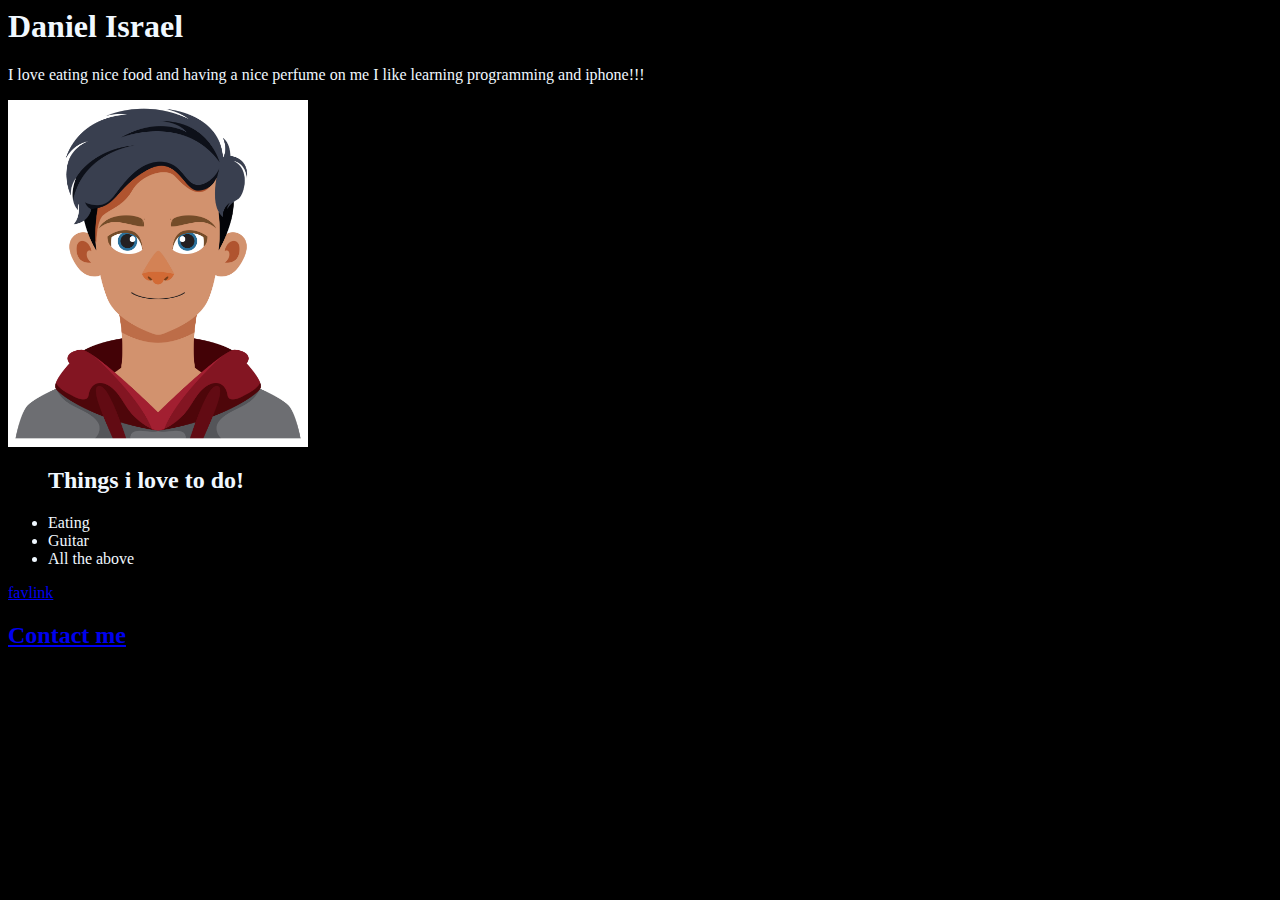
<file: learning/index.html>
<!DOCTYPE html5>
<html lang="en">
<head>
    <meta charset="UTF-8">
    <meta name="viewport" content="width=device-width, initial-scale=1.0">
    <title>My first webpage</title>
    <style>
        body{
            background-color: black;
            color: aliceblue;
        }
    </style>
</head>
<body>
    
    <h1>Daniel Israel</h1>

    <p>
        I love eating nice food and having a nice perfume on me 
        I like learning programming and iphone!!!
    </p>

    <img src="me.jpg" alt="profile picture" width="300" height="auto">

    
        <ul>
            <h2>Things i love to do!</h2>
            <li>Eating</li>
            <li>Guitar</li>
            <li>All the above</li>
        </ul>
    

    <a href="https://www.lingomeet.space" >favlink</a>  

   <a href="mailto:isradanny1@gmail.com"> 
    <h2>Contact me</h2>

    </a>
     
     
</body>
</html>
</file>
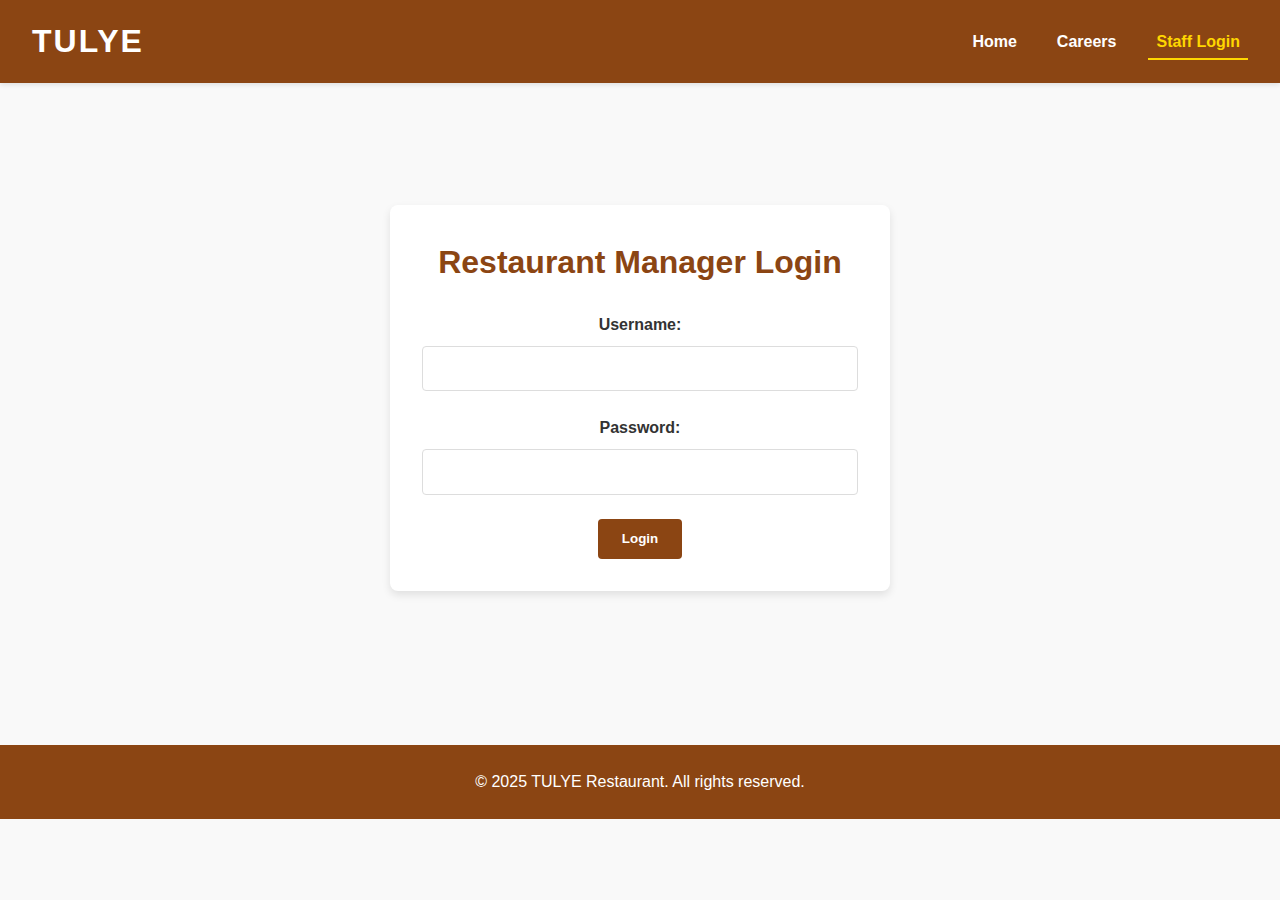
<file: login.html>
<!DOCTYPE html>
<html lang="en">
<head>
    <meta charset="UTF-8">
    <meta name="viewport" content="width=device-width, initial-scale=1.0">
    <title>Staff Login - TULYE Restaurant</title>
    <link rel="stylesheet" href="style.css">
</head>
<body>
    <header>
        <div class="logo">
            <h1>TULYE</h1>
        </div>
        <nav>
            <ul>
                <li><a href="index.html">Home</a></li>
                <li><a href="resume.html">Careers</a></li>
                <li><a href="login.html" class="active">Staff Login</a></li>
            </ul>
        </nav>
    </header>

    <section class="login-section">
        <div class="login-container">
            <h2>Restaurant Manager Login</h2>
            <form id="loginForm">
                <div class="form-group">
                    <label for="username">Username:</label>
                    <input type="text" id="username" name="username">
                    <span class="error" id="usernameError"></span>
                </div>
                <div class="form-group">
                    <label for="password">Password:</label>
                    <input type="password" id="password" name="password">
                    <span class="error" id="passwordError"></span>
                </div>
                <button type="submit" class="login-btn">Login</button>
            </form>
        </div>
    </section>

    <footer>
        <p>&copy; 2025 TULYE Restaurant. All rights reserved.</p>
    </footer>

    <script>
        document.getElementById('loginForm').addEventListener('submit', function(e) {
            e.preventDefault();
            
            let username = document.getElementById('username').value;
            let password = document.getElementById('password').value;
            let isValid = true;
            
            if (username === '') {
                document.getElementById('usernameError').textContent = 'Username is required';
                isValid = false;
            } else {
                document.getElementById('usernameError').textContent = '';
            }
            
            if (password === '') {
                document.getElementById('passwordError').textContent = 'Password is required';
                isValid = false;
            } else {
                document.getElementById('passwordError').textContent = '';
            }
            
            if (isValid) {
                if (username === 'admin' && password === 'password') {
                    window.location.href = 'stock.html';
                } else {
                    window.location.href = 'stock.html';
                }
            }
        });
    </script>
</body>
</html>
</file>
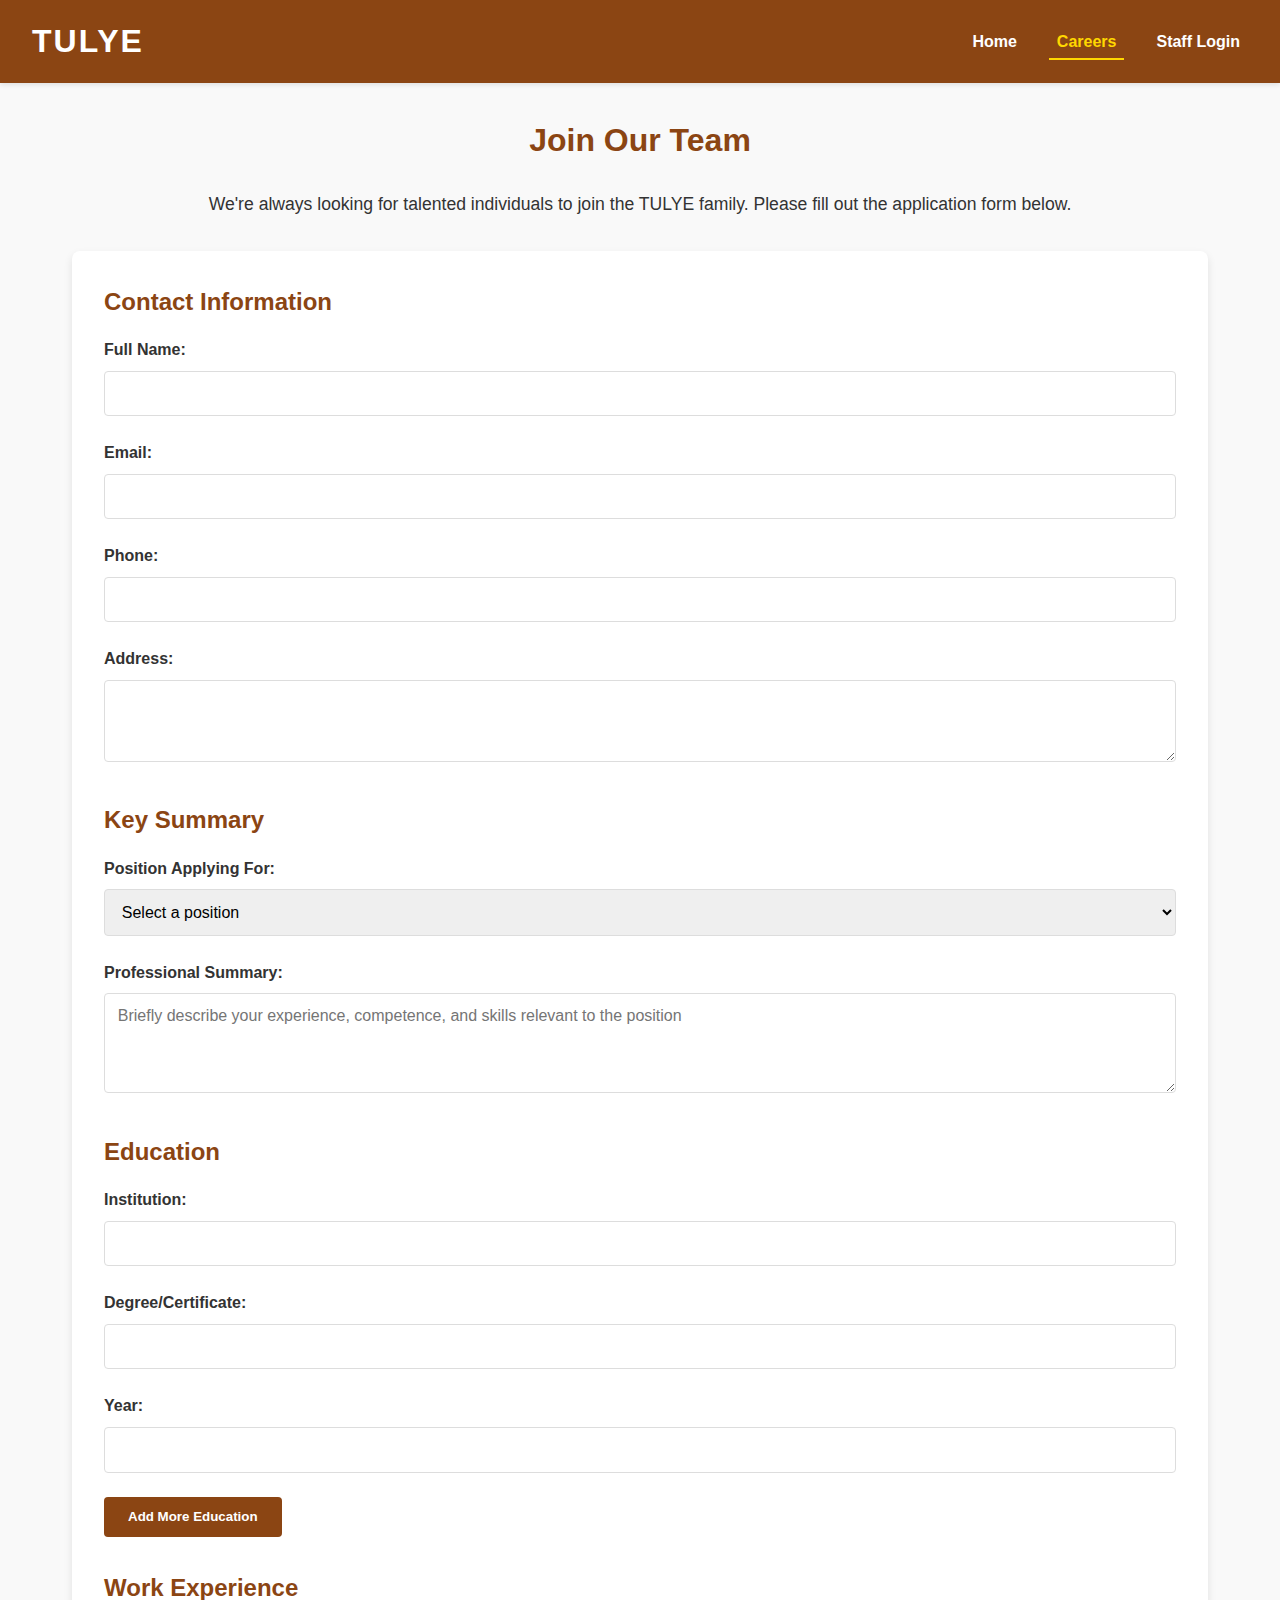
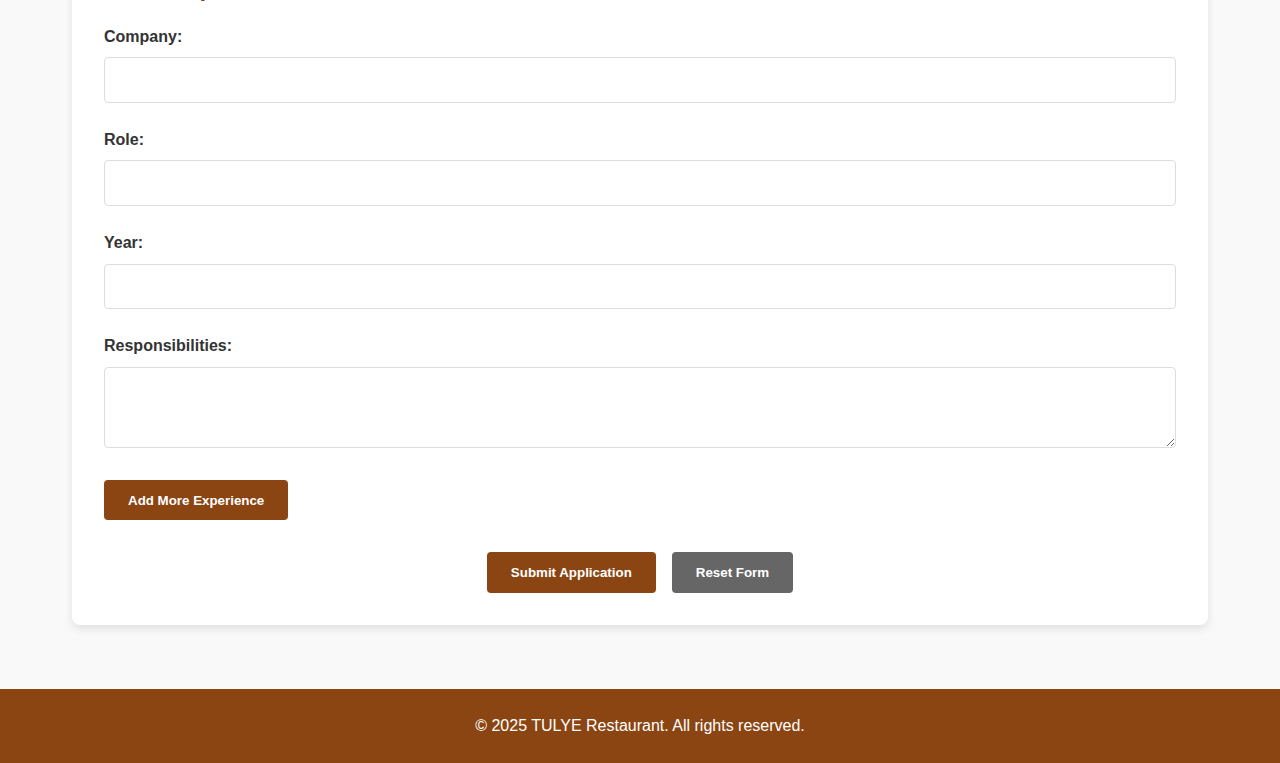
<file: resume.html>
<!DOCTYPE html>
<html lang="en">
<head>
    <meta charset="UTF-8">
    <meta name="viewport" content="width=device-width, initial-scale=1.0">
    <title>Careers - TULYE Restaurant</title>
    <link rel="stylesheet" href="style.css">
</head>
<body>
    <header>
        <div class="logo">
            <h1>TULYE</h1>
        </div>
        <nav>
            <ul>
                <li><a href="index.html">Home</a></li>
                <li><a href="resume.html" class="active">Careers</a></li>
                <li><a href="login.html">Staff Login</a></li>
            </ul>
        </nav>
    </header>

    <section class="resume-section">
        <h2>Join Our Team</h2>
        <p class="resume-intro">We're always looking for talented individuals to join the TULYE family. Please fill out the application form below.</p>
        
        <div class="resume-container">
            <form id="resumeForm">
                <div class="resume-part">
                    <h3>Contact Information</h3>
                    <div class="form-group">
                        <label for="fullName">Full Name:</label>
                        <input type="text" id="fullName" name="fullName" required>
                    </div>
                    <div class="form-group">
                        <label for="email">Email:</label>
                        <input type="email" id="email" name="email" required>
                    </div>
                    <div class="form-group">
                        <label for="phone">Phone:</label>
                        <input type="tel" id="phone" name="phone" required>
                    </div>
                    <div class="form-group">
                        <label for="address">Address:</label>
                        <textarea id="address" name="address" rows="3" required></textarea>
                    </div>
                </div>
                
                <div class="resume-part">
                    <h3>Key Summary</h3>
                    <div class="form-group">
                        <label for="position">Position Applying For:</label>
                        <select id="position" name="position" required>
                            <option value="">Select a position</option>
                            <option value="chef">Chef</option>
                            <option value="waiter">Waiter/Waitress</option>
                            <option value="bartender">Bartender</option>
                            <option value="manager">Manager</option>
                            <option value="other">Other</option>
                        </select>
                    </div>
                    <div class="form-group">
                        <label for="summary">Professional Summary:</label>
                        <textarea id="summary" name="summary" rows="4" required placeholder="Briefly describe your experience, competence, and skills relevant to the position"></textarea>
                    </div>
                </div>
                
                <div class="resume-part">
                    <h3>Education</h3>
                    <div id="educationEntries">
                        <div class="education-entry">
                            <div class="form-group">
                                <label for="institution1">Institution:</label>
                                <input type="text" id="institution1" name="institution1" required>
                            </div>
                            <div class="form-group">
                                <label for="degree1">Degree/Certificate:</label>
                                <input type="text" id="degree1" name="degree1" required>
                            </div>
                            <div class="form-group">
                                <label for="eduYear1">Year:</label>
                                <input type="text" id="eduYear1" name="eduYear1" required>
                            </div>
                        </div>
                    </div>
                    <button type="button" id="addEducation" class="add-btn">Add More Education</button>
                </div>
                
                <div class="resume-part">
                    <h3>Work Experience</h3>
                    <div id="experienceEntries">
                        <div class="experience-entry">
                            <div class="form-group">
                                <label for="company1">Company:</label>
                                <input type="text" id="company1" name="company1" required>
                            </div>
                            <div class="form-group">
                                <label for="role1">Role:</label>
                                <input type="text" id="role1" name="role1" required>
                            </div>
                            <div class="form-group">
                                <label for="expYear1">Year:</label>
                                <input type="text" id="expYear1" name="expYear1" required>
                            </div>
                            <div class="form-group">
                                <label for="responsibilities1">Responsibilities:</label>
                                <textarea id="responsibilities1" name="responsibilities1" rows="3" required></textarea>
                            </div>
                        </div>
                    </div>
                    <button type="button" id="addExperience" class="add-btn">Add More Experience</button>
                </div>
                
                <div class="form-actions">
                    <button type="submit" class="submit-btn">Submit Application</button>
                    <button type="reset" class="reset-btn">Reset Form</button>
                </div>
            </form>
        </div>
    </section>

    <footer>
        <p>&copy; 2025 TULYE Restaurant. All rights reserved.</p>
    </footer>

    <script>
        let educationCount = 1;
        let experienceCount = 1;
        
        document.getElementById('addEducation').addEventListener('click', function() {
            educationCount++;
            
            const newEntry = document.createElement('div');
            newEntry.className = 'education-entry';
            newEntry.innerHTML = `
                <hr>
                <div class="form-group">
                    <label for="institution${educationCount}">Institution:</label>
                    <input type="text" id="institution${educationCount}" name="institution${educationCount}" required>
                </div>
                <div class="form-group">
                    <label for="degree${educationCount}">Degree/Certificate:</label>
                    <input type="text" id="degree${educationCount}" name="degree${educationCount}" required>
                </div>
                <div class="form-group">
                    <label for="eduYear${educationCount}">Year:</label>
                    <input type="text" id="eduYear${educationCount}" name="eduYear${educationCount}" required>
                </div>
            `;
            
            document.getElementById('educationEntries').appendChild(newEntry);
        });
        
        document.getElementById('addExperience').addEventListener('click', function() {
            experienceCount++;
            
            const newEntry = document.createElement('div');
            newEntry.className = 'experience-entry';
            newEntry.innerHTML = `
                <hr>
                <div class="form-group">
                    <label for="company${experienceCount}">Company:</label>
                    <input type="text" id="company${experienceCount}" name="company${experienceCount}" required>
                </div>
                <div class="form-group">
                    <label for="role${experienceCount}">Role:</label>
                    <input type="text" id="role${experienceCount}" name="role${experienceCount}" required>
                </div>
                <div class="form-group">
                    <label for="expYear${experienceCount}">Year:</label>
                    <input type="text" id="expYear${experienceCount}" name="expYear${experienceCount}" required>
                </div>
                <div class="form-group">
                    <label for="responsibilities${experienceCount}">Responsibilities:</label>
                    <textarea id="responsibilities${experienceCount}" name="responsibilities${experienceCount}" rows="3" required></textarea>
                </div>
            `;
            
            document.getElementById('experienceEntries').appendChild(newEntry);
        });
        
        document.getElementById('resumeForm').addEventListener('submit', function(e) {
            e.preventDefault();
            alert('Thank you for your application! We will review it and contact you soon.');
            this.reset();
            
            while (document.querySelectorAll('.education-entry').length > 1) {
                document.getElementById('educationEntries').removeChild(document.getElementById('educationEntries').lastChild);
            }
            
            while (document.querySelectorAll('.experience-entry').length > 1) {
                document.getElementById('experienceEntries').removeChild(document.getElementById('experienceEntries').lastChild);
            }
            
            educationCount = 1;
            experienceCount = 1;
        });
    </script>
</body>
</html>
</file>
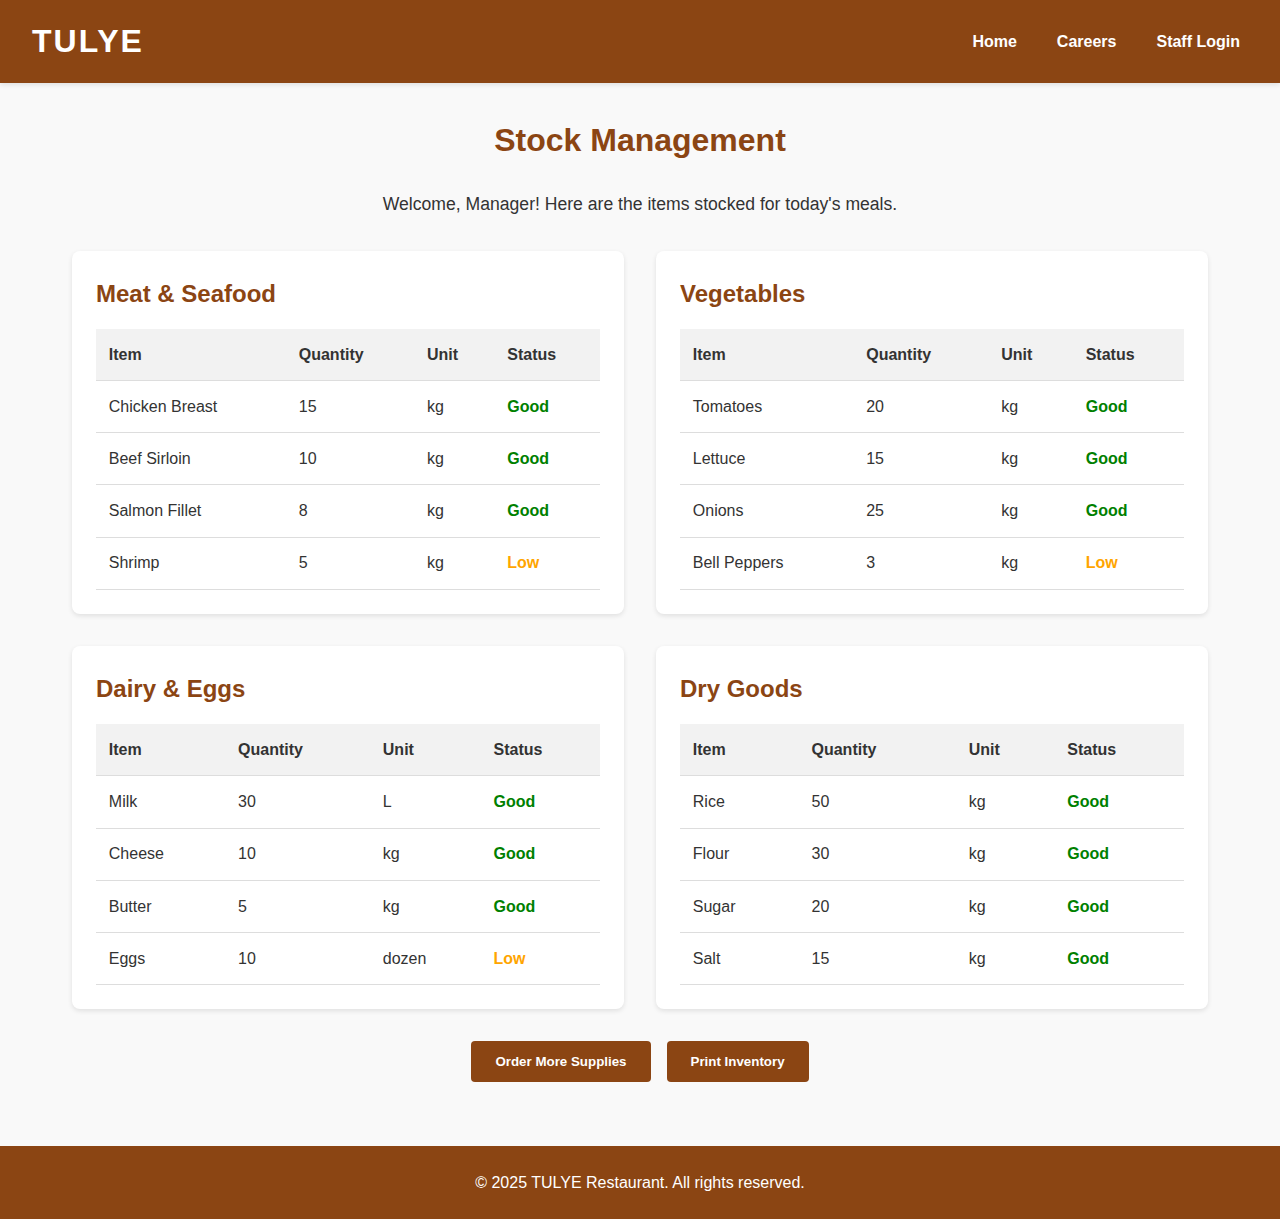
<file: stock.html>
<!DOCTYPE html>
<html lang="en">
<head>
    <meta charset="UTF-8">
    <meta name="viewport" content="width=device-width, initial-scale=1.0">
    <title>Stock Management - TULYE Restaurant</title>
    <link rel="stylesheet" href="style.css">
</head>
<body>
    <header>
        <div class="logo">
            <h1>TULYE</h1>
        </div>
        <nav>
            <ul>
                <li><a href="index.html">Home</a></li>
                <li><a href="resume.html">Careers</a></li>
                <li><a href="login.html">Staff Login</a></li>
            </ul>
        </nav>
    </header>

    <section class="stock-section">
        <h2>Stock Management</h2>
        <p class="welcome-msg">Welcome, Manager! Here are the items stocked for today's meals.</p>
        
        <div class="stock-container">
            <div class="stock-category">
                <h3>Meat & Seafood</h3>
                <table class="stock-table">
                    <thead>
                        <tr>
                            <th>Item</th>
                            <th>Quantity</th>
                            <th>Unit</th>
                            <th>Status</th>
                        </tr>
                    </thead>
                    <tbody>
                        <tr>
                            <td>Chicken Breast</td>
                            <td>15</td>
                            <td>kg</td>
                            <td class="status-good">Good</td>
                        </tr>
                        <tr>
                            <td>Beef Sirloin</td>
                            <td>10</td>
                            <td>kg</td>
                            <td class="status-good">Good</td>
                        </tr>
                        <tr>
                            <td>Salmon Fillet</td>
                            <td>8</td>
                            <td>kg</td>
                            <td class="status-good">Good</td>
                        </tr>
                        <tr>
                            <td>Shrimp</td>
                            <td>5</td>
                            <td>kg</td>
                            <td class="status-low">Low</td>
                        </tr>
                    </tbody>
                </table>
            </div>
            
            <div class="stock-category">
                <h3>Vegetables</h3>
                <table class="stock-table">
                    <thead>
                        <tr>
                            <th>Item</th>
                            <th>Quantity</th>
                            <th>Unit</th>
                            <th>Status</th>
                        </tr>
                    </thead>
                    <tbody>
                        <tr>
                            <td>Tomatoes</td>
                            <td>20</td>
                            <td>kg</td>
                            <td class="status-good">Good</td>
                        </tr>
                        <tr>
                            <td>Lettuce</td>
                            <td>15</td>
                            <td>kg</td>
                            <td class="status-good">Good</td>
                        </tr>
                        <tr>
                            <td>Onions</td>
                            <td>25</td>
                            <td>kg</td>
                            <td class="status-good">Good</td>
                        </tr>
                        <tr>
                            <td>Bell Peppers</td>
                            <td>3</td>
                            <td>kg</td>
                            <td class="status-low">Low</td>
                        </tr>
                    </tbody>
                </table>
            </div>
            
            <div class="stock-category">
                <h3>Dairy & Eggs</h3>
                <table class="stock-table">
                    <thead>
                        <tr>
                            <th>Item</th>
                            <th>Quantity</th>
                            <th>Unit</th>
                            <th>Status</th>
                        </tr>
                    </thead>
                    <tbody>
                        <tr>
                            <td>Milk</td>
                            <td>30</td>
                            <td>L</td>
                            <td class="status-good">Good</td>
                        </tr>
                        <tr>
                            <td>Cheese</td>
                            <td>10</td>
                            <td>kg</td>
                            <td class="status-good">Good</td>
                        </tr>
                        <tr>
                            <td>Butter</td>
                            <td>5</td>
                            <td>kg</td>
                            <td class="status-good">Good</td>
                        </tr>
                        <tr>
                            <td>Eggs</td>
                            <td>10</td>
                            <td>dozen</td>
                            <td class="status-low">Low</td>
                        </tr>
                    </tbody>
                </table>
            </div>
            
            <div class="stock-category">
                <h3>Dry Goods</h3>
                <table class="stock-table">
                    <thead>
                        <tr>
                            <th>Item</th>
                            <th>Quantity</th>
                            <th>Unit</th>
                            <th>Status</th>
                        </tr>
                    </thead>
                    <tbody>
                        <tr>
                            <td>Rice</td>
                            <td>50</td>
                            <td>kg</td>
                            <td class="status-good">Good</td>
                        </tr>
                        <tr>
                            <td>Flour</td>
                            <td>30</td>
                            <td>kg</td>
                            <td class="status-good">Good</td>
                        </tr>
                        <tr>
                            <td>Sugar</td>
                            <td>20</td>
                            <td>kg</td>
                            <td class="status-good">Good</td>
                        </tr>
                        <tr>
                            <td>Salt</td>
                            <td>15</td>
                            <td>kg</td>
                            <td class="status-good">Good</td>
                        </tr>
                    </tbody>
                </table>
            </div>
        </div>
        
        <div class="stock-actions">
            <button id="orderBtn" class="stock-btn">Order More Supplies</button>
            <button id="printBtn" class="stock-btn">Print Inventory</button>
        </div>
    </section>

    <footer>
        <p>&copy; 2025 TULYE Restaurant. All rights reserved.</p>
    </footer>

    <script>
        document.getElementById('orderBtn').addEventListener('click', function() {
            alert('Order form will be opened. This feature is under development.');
        });
        
        document.getElementById('printBtn').addEventListener('click', function() {
            window.print();
        });
    </script>
</body>
</html>
</file>
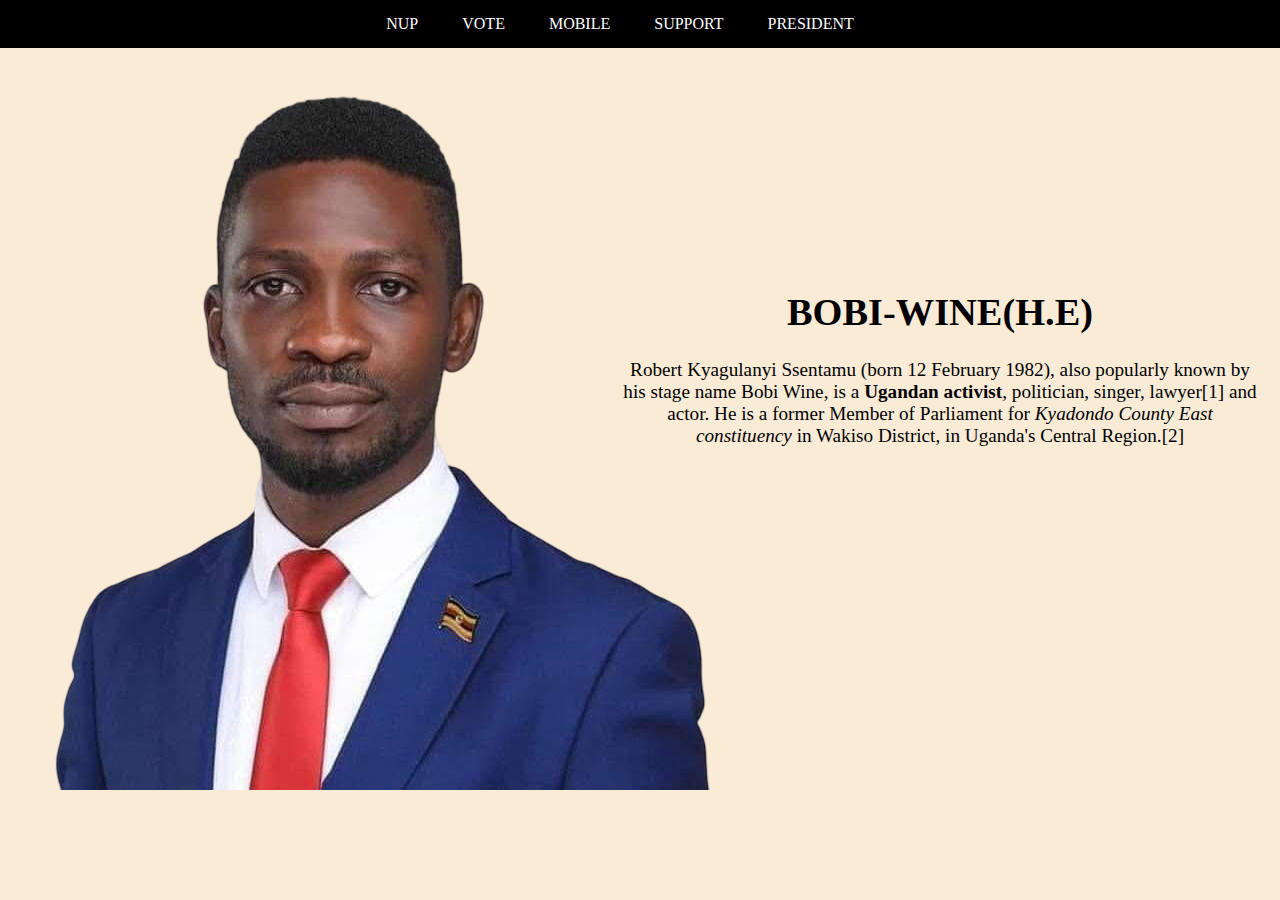
<file: exc2-tributepage/tribute.html>
<!DOCTYPE html>
<html lang="en">
  <head>
    <meta charset="UTF-8" />
    <meta name="viewport" content="width=device-width, initial-scale=1.0" />
    <title>BOBI-WINE</title>
    <style>
      body {
        background-color: antiquewhite;
        margin: 0;
        width: 100%;
        display: flex;
        flex-direction: column;
      }
      .img {
        width: 70px;
        float: left;
        margin-top: 3px;
      }
      .my-list {
        background-color: black;
        color: white;
        list-style: none;
        padding: 15px;
        text-align: center;
        margin-top: 0;
      }
      .my-list li {
        display: inline;
        margin-right: 40px;
      }
/* 
      .big {
        flex-direction: row;
        display: flex;
      } */
      .text{
        float: right;
        max-width: 50%;
        text-align: center;
        align-items: right;
        margin-top: 200px;
        margin-right: 20px;
        font-size: larger;
      }
    </style>
  </head>
  <body>
    <ul class="my-list">
      <li>NUP</li>
      <li>VOTE</li>
      <li>MOBILE</li>
      <li>SUPPORT</li>
      <li>PRESIDENT</li>
    </ul>

    <div class="big">
      <div class="img">
        <img src="bobi.png" alt="png" />
      </div>

      <div class="text">
        <h1>BOBI-WINE(H.E)</h1>
        <p id="para">
          Robert Kyagulanyi Ssentamu (born 12 February 1982), also popularly
          known by his stage name Bobi Wine, is a <b>Ugandan activist</b>,
          politician, singer, lawyer[1] and actor. He is a former Member of
          Parliament for <i>Kyadondo County East constituency</i> in Wakiso
          District, in Uganda's Central Region.[2]
        </p>
      </div>
    </div>
  </body>
</html>
</file>
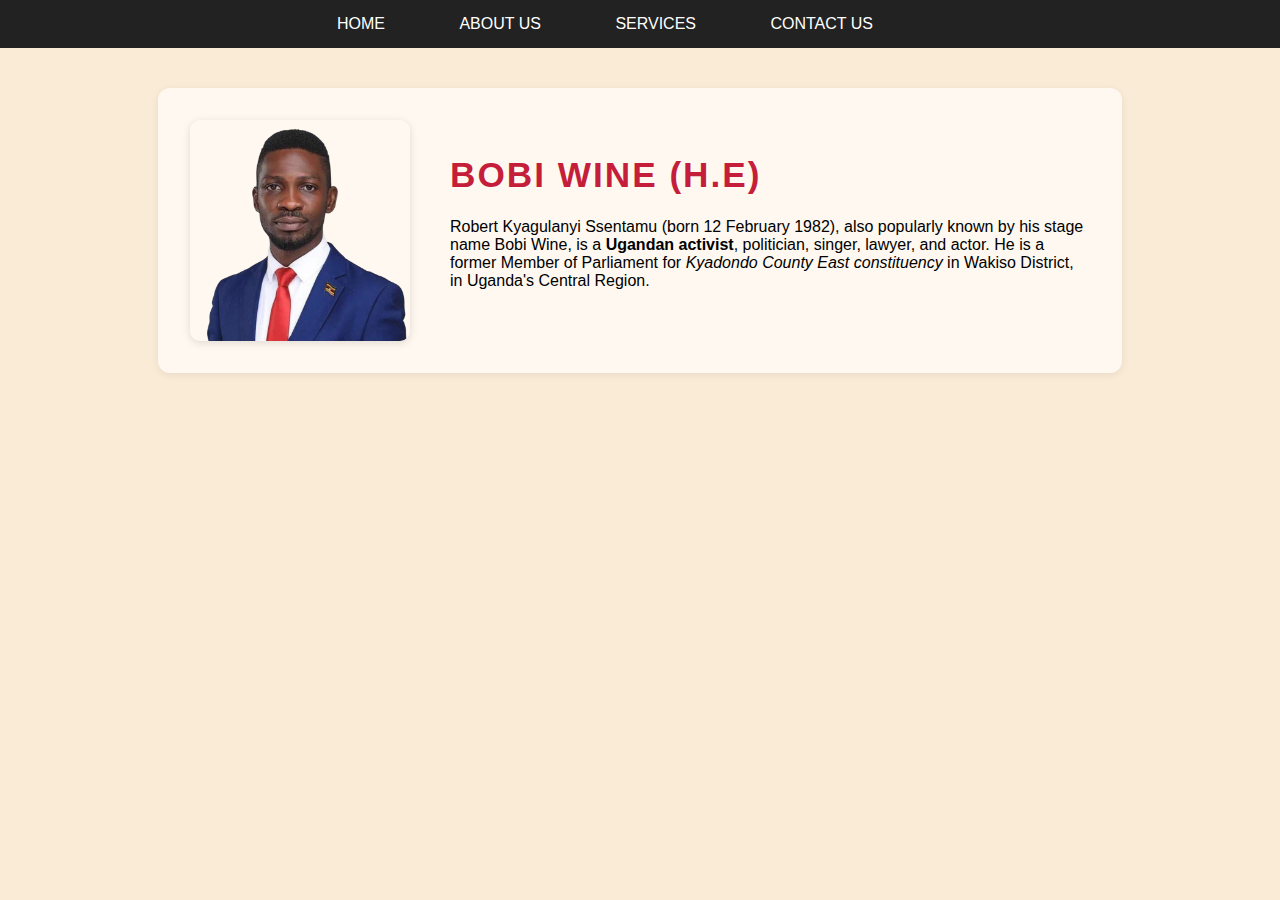
<file: trial1/new.html>
<!DOCTYPE html>
<html lang="en">
<head>
    <meta charset="UTF-8">
    <meta name="viewport" content="width=device-width, initial-scale=1.0">
    <title>vote</title>
    <style>
        body {
            background-color: antiquewhite;
            margin: 0;
            width: 100%;
            font-family: Arial, sans-serif;
        }
        .list1 {
            list-style: none;
            text-align: center;
            margin-top: 0;
            padding: 15px 0;
            background: #222;
            color: #fff;
        }
        .list1 li {
            display: inline;
            margin-right: 70px;
        }
        .tribute-container {
            display: flex;
            align-items: center;
            max-width: 900px;
            margin: 40px auto;
            background: #fff8f0;
            border-radius: 12px;
            box-shadow: 0 2px 8px rgba(0,0,0,0.07);
            padding: 32px;
            gap: 40px;
        }
        .tribute-img {
            width: 220px;
            height: auto;
            border-radius: 10px;
            box-shadow: 0 2px 8px rgba(0,0,0,0.12);
            flex-shrink: 0;
        }
        .tribute-text {
            flex: 1;
        }
        .tribute-text h1 {
            margin-top: 0;
            color: #c41e3a;
            font-size: 2.2rem;
            letter-spacing: 2px;
        }
        @media (max-width: 700px) {
            .tribute-container {
                flex-direction: column;
                text-align: center;
                padding: 16px;
                gap: 20px;
            }
            .tribute-img {
                width: 100%;
                max-width: 300px;
                margin: 0 auto;
            }
        }
    </style>
</head>
<body>
    <ul class="list1">
        <li>HOME</li>
        <li>ABOUT US</li>
        <li>SERVICES</li>
        <li>CONTACT US</li>
    </ul>

    <div class="tribute-container">
        <img src="bobi.png" alt="Bobi Wine, Ugandan activist and politician" class="tribute-img">
        <div class="tribute-text">
            <h1>BOBI WINE (H.E)</h1>
            <p>
                Robert Kyagulanyi Ssentamu (born 12 February 1982), also popularly known by his stage name Bobi Wine, is a <b>Ugandan activist</b>, politician, singer, lawyer, and actor. He is a former Member of Parliament for <i>Kyadondo County East constituency</i> in Wakiso District, in Uganda's Central Region.
            </p>
        </div>
    </div>
</body>
</html>
</file>
<file: style.css>
* {
  margin: 0;
  padding: 0;
  box-sizing: border-box;
  font-family: Arial, sans-serif;
}

body {
  line-height: 1.6;
  color: #333;
  background-color: #f9f9f9;
}

header {
  background-color: #8b4513;
  color: white;
  padding: 1rem 2rem;
  display: flex;
  justify-content: space-between;
  align-items: center;
  box-shadow: 0 2px 5px rgba(0, 0, 0, 0.1);
}

.logo h1 {
  font-size: 2rem;
  font-weight: bold;
  letter-spacing: 2px;
}

nav ul {
  display: flex;
  list-style: none;
}

nav ul li {
  margin-left: 1.5rem;
}

nav ul li a {
  color: white;
  text-decoration: none;
  font-weight: bold;
  padding: 0.5rem;
  transition: all 0.3s ease;
}

nav ul li a:hover,
nav ul li a.active {
  color: #ffd700;
  border-bottom: 2px solid #ffd700;
}

section {
  padding: 3rem 2rem;
  max-width: 1200px;
  margin: 0 auto;
}

h2 {
  font-size: 2rem;
  margin-bottom: 1.5rem;
  color: #8b4513;
  text-align: center;
}

h3 {
  font-size: 1.5rem;
  margin-bottom: 1rem;
  color: #8b4513;
}

.welcome {
  display: flex;
  flex-wrap: wrap;
  align-items: center;
  gap: 2rem;
  margin-bottom: 2rem;
}

.welcome-text {
  flex: 1;
  min-width: 300px;
}

.welcome-image {
  flex: 1;
  min-width: 300px;
}

.welcome-image img {
  width: 100%;
  border-radius: 8px;
  box-shadow: 0 4px 8px rgba(0, 0, 0, 0.1);
}

.cta-buttons {
  display: flex;
  gap: 1rem;
  margin-top: 1.5rem;
}

.cta-button {
  padding: 0.8rem 1.5rem;
  background-color: #8b4513;
  color: white;
  border: none;
  border-radius: 4px;
  cursor: pointer;
  font-weight: bold;
  transition: background-color 0.3s ease;
}

.cta-button:hover {
  background-color: #a0522d;
}

.menu-category {
  margin-bottom: 2rem;
}

.menu-grid {
  display: grid;
  grid-template-columns: repeat(auto-fill, minmax(250px, 1fr));
  gap: 1.5rem;
}

.menu-item {
  background-color: white;
  border-radius: 8px;
  overflow: hidden;
  box-shadow: 0 2px 5px rgba(0, 0, 0, 0.1);
  transition: transform 0.3s ease;
}

.menu-item:hover {
  transform: translateY(-5px);
}

.menu-item img {
  width: 100%;
  height: 180px;
  object-fit: cover;
}

.menu-item h4 {
  padding: 1rem 1rem 0.5rem;
  font-size: 1.2rem;
}

.menu-item p {
  padding: 0 1rem;
  color: #666;
  font-size: 0.9rem;
}

.price {
  display: block;
  padding: 0.5rem 1rem 1rem;
  font-weight: bold;
  color: #8b4513;
}

.about-content {
  display: flex;
  flex-wrap: wrap;
  gap: 2rem;
  align-items: center;
}

.about-image {
  flex: 1;
  min-width: 300px;
}

.about-image img {
  width: 100%;
  border-radius: 8px;
  box-shadow: 0 4px 8px rgba(0, 0, 0, 0.1);
}

.about-text {
  flex: 1;
  min-width: 300px;
}

.about-text p {
  margin-bottom: 1rem;
}

.contact-container {
  display: flex;
  flex-wrap: wrap;
  gap: 2rem;
}

.contact-info {
  flex: 1;
  min-width: 300px;
}

.map {
  flex: 1;
  min-width: 300px;
}

.social-links {
  margin-top: 1.5rem;
}

.social-link {
  display: inline-block;
  margin-right: 1rem;
  color: #8b4513;
  text-decoration: none;
  font-weight: bold;
}

.social-link:hover {
  text-decoration: underline;
}

footer {
  background-color: #8b4513;
  color: white;
  text-align: center;
  padding: 1.5rem;
  margin-top: 2rem;
}

/* Login Page Styles */
.login-section {
  display: flex;
  justify-content: center;
  align-items: center;
  min-height: 70vh;
}

.login-container {
  background-color: white;
  padding: 2rem;
  border-radius: 8px;
  box-shadow: 0 4px 8px rgba(0, 0, 0, 0.1);
  width: 100%;
  max-width: 500px;
  justify-content: center;
  text-align: center;
}

.form-group {
  margin-bottom: 1.5rem;
}

.form-group label {
  display: block;
  margin-bottom: 0.5rem;
  font-weight: bold;
}

.form-group input,
.form-group select,
.form-group textarea {
  width: 100%;
  padding: 0.8rem;
  border: 1px solid #ddd;
  border-radius: 4px;
  font-size: 1rem;
}

.error {
  color: red;
  font-size: 0.9rem;
  display: block;
  margin-top: 0.3rem;
}

.login-btn,
.submit-btn,
.reset-btn,
.stock-btn,
.add-btn {
  padding: 0.8rem 1.5rem;
  background-color: #8b4513;
  color: white;
  border: none;
  border-radius: 4px;
  cursor: pointer;
  font-weight: bold;
  transition: background-color 0.3s ease;
  
}

.login-btn:hover,
.submit-btn:hover,
.stock-btn:hover,
.add-btn:hover {
  background-color: #a0522d;
  
}

.reset-btn {
  background-color: #666;
  margin-left: 1rem;
}

.reset-btn:hover {
  background-color: #888;
}

/* Stock Page Styles */
.stock-section {
  padding: 2rem;
}

.welcome-msg {
  text-align: center;
  margin-bottom: 2rem;
  font-size: 1.1rem;
}

.stock-container {
  display: grid;
  grid-template-columns: repeat(auto-fill, minmax(500px, 1fr));
  gap: 2rem;
}

.stock-category {
  background-color: white;
  padding: 1.5rem;
  border-radius: 8px;
  box-shadow: 0 2px 5px rgba(0, 0, 0, 0.1);
}

.stock-table {
  width: 100%;
  border-collapse: collapse;
}

.stock-table th,
.stock-table td {
  padding: 0.8rem;
  text-align: left;
  border-bottom: 1px solid #ddd;
}

.stock-table th {
  background-color: #f2f2f2;
  font-weight: bold;
}

.status-good {
  color: green;
  font-weight: bold;
}

.status-low {
  color: orange;
  font-weight: bold;
}

.stock-actions {
  display: flex;
  justify-content: center;
  gap: 1rem;
  margin-top: 2rem;
}

/* Resume Page Styles */
.resume-section {
  padding: 2rem;
}

.resume-intro {
  text-align: center;
  margin-bottom: 2rem;
  font-size: 1.1rem;
}

.resume-container {
  background-color: white;
  padding: 2rem;
  border-radius: 8px;
  box-shadow: 0 4px 8px rgba(0, 0, 0, 0.1);
}

.resume-part {
  margin-bottom: 2rem;
}

.education-entry,
.experience-entry {
  margin-bottom: 1.5rem;
}

.form-actions {
  display: flex;
  justify-content: center;
  margin-top: 2rem;
}

hr {
  margin: 1.5rem 0;
  border: none;
  border-top: 1px solid #ddd;
}

@media (max-width: 768px) {
  header {
    flex-direction: column;
    padding: 1rem;
  }

  nav ul {
    margin-top: 1rem;
  }

  .stock-container {
    grid-template-columns: 1fr;
  }

  .menu-grid {
    grid-template-columns: repeat(auto-fill, minmax(200px, 1fr));
  }

  .form-actions {
    flex-direction: column;
    gap: 1rem;
  }

  .reset-btn {
    margin-left: 0;
  }
}
</file>
